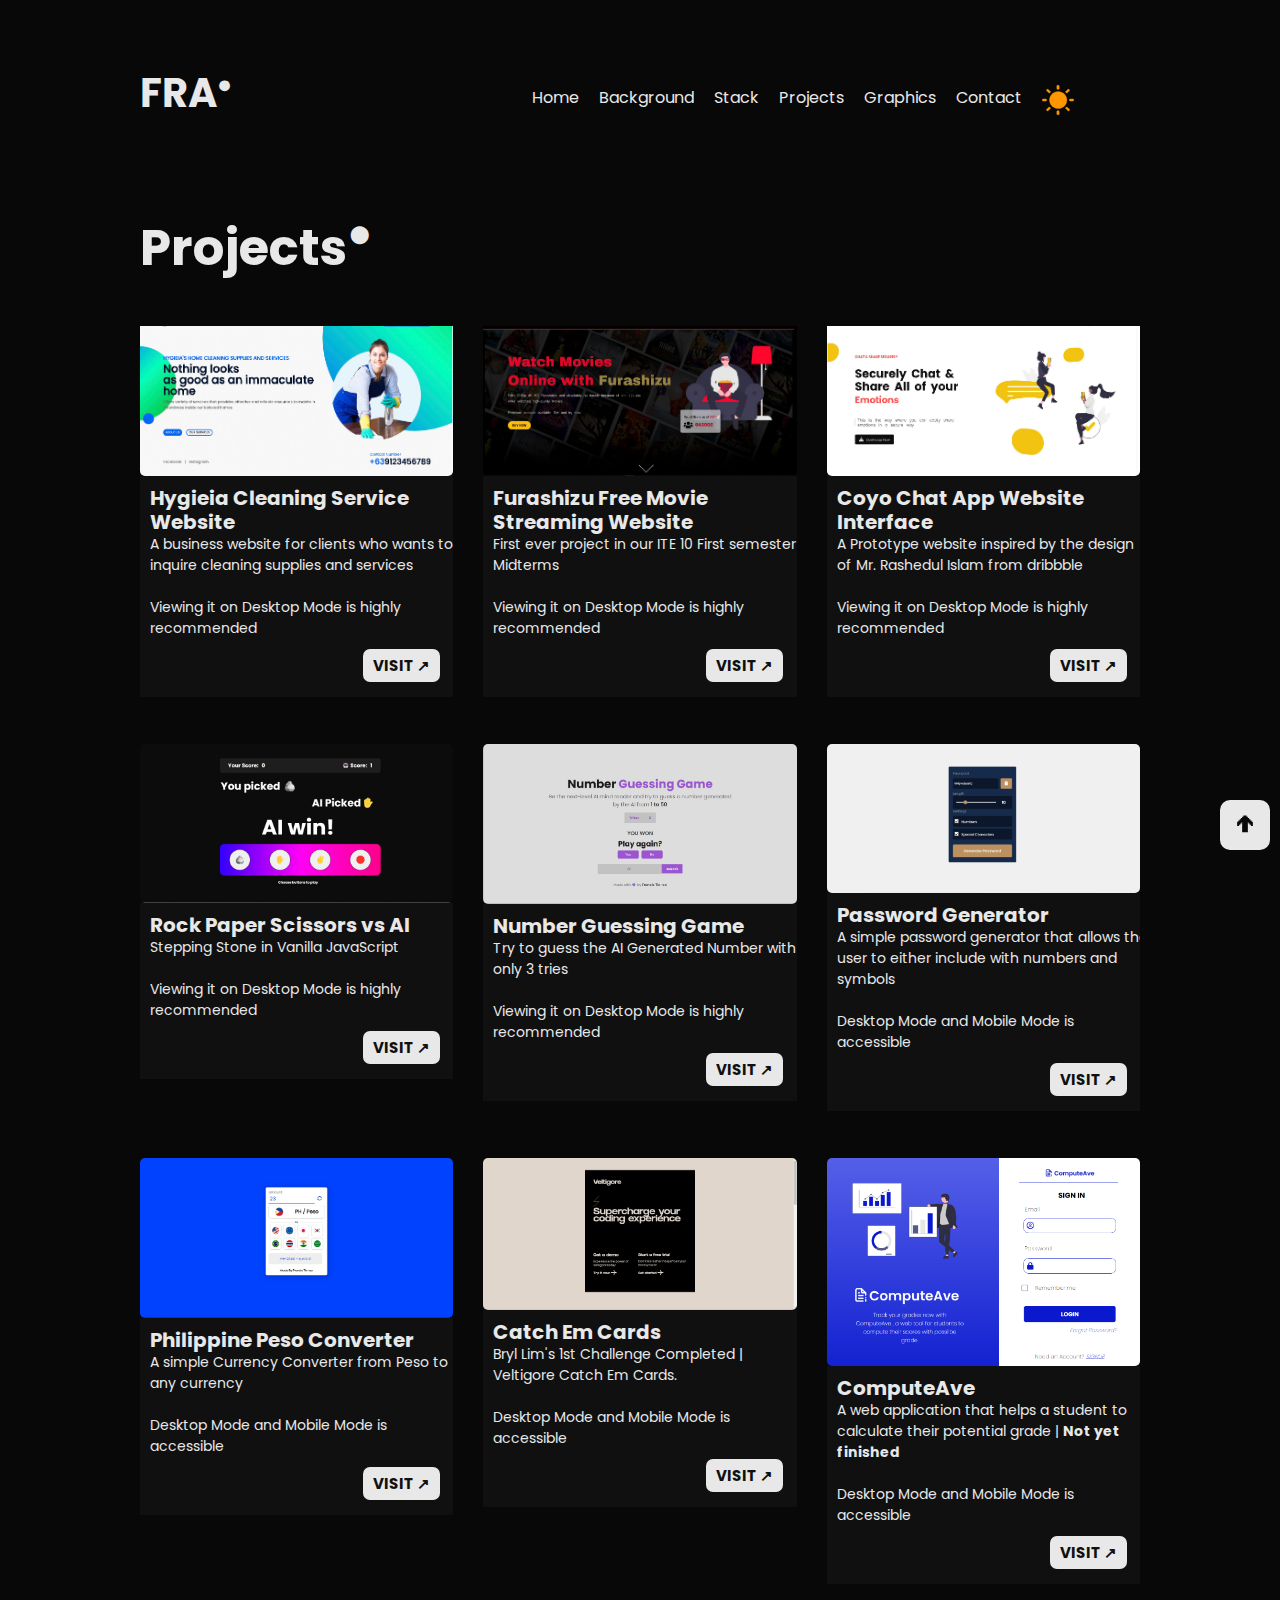
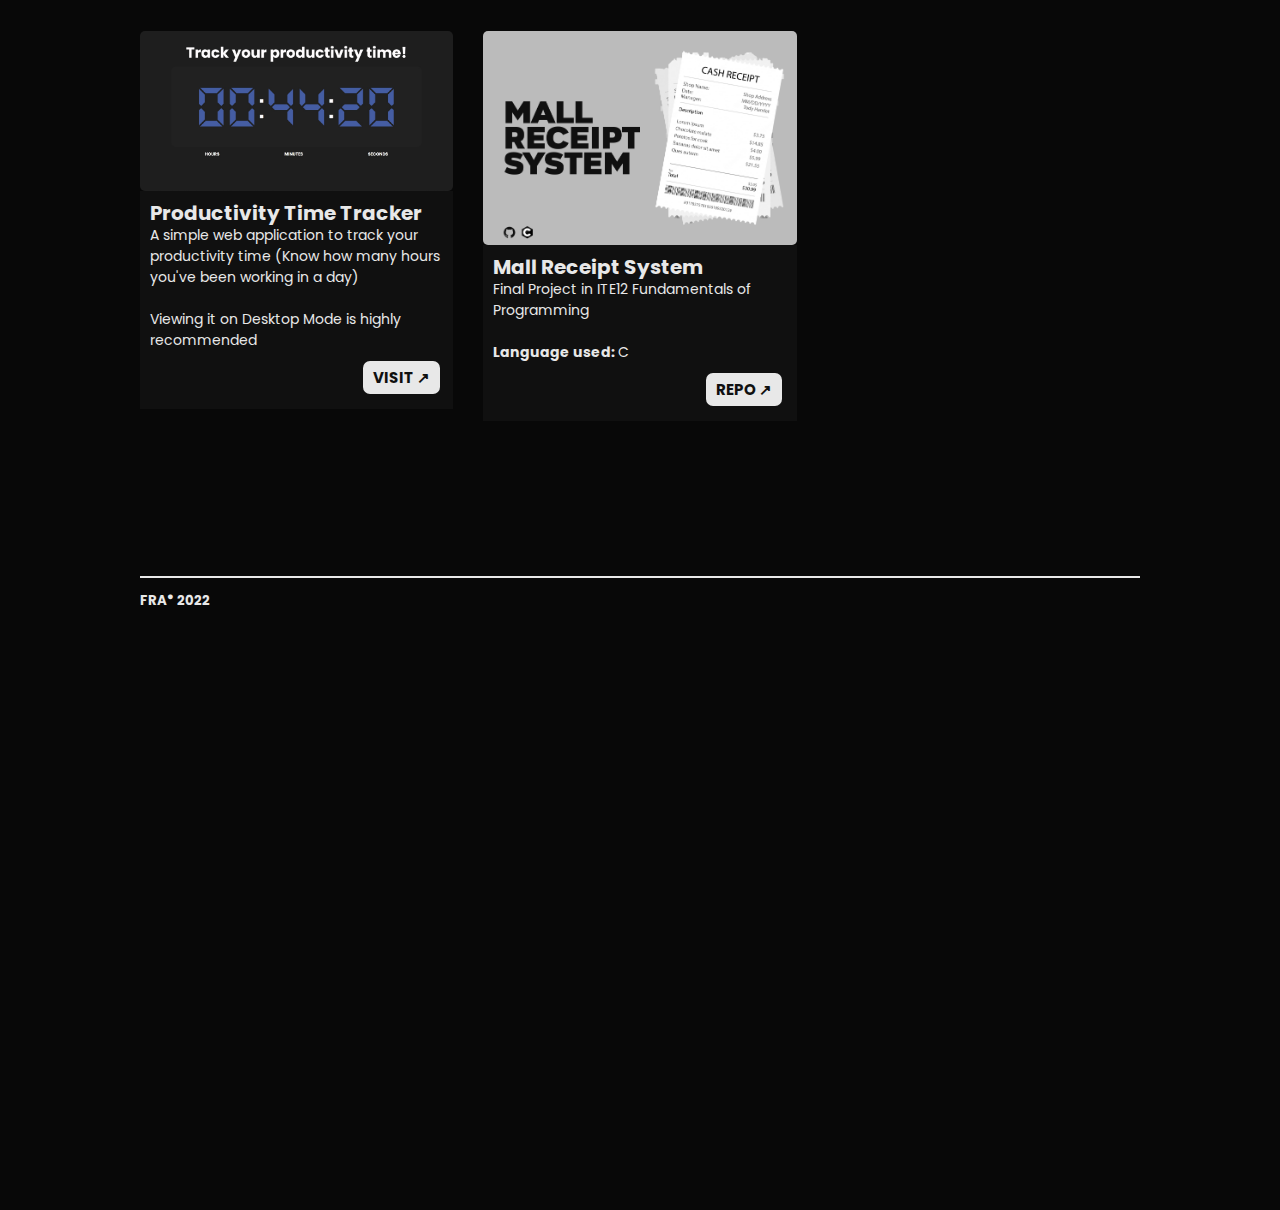
<file: projects.html>
<!DOCTYPE html>
<html lang="en">
<head>
    <meta charset="UTF-8">
    <meta http-equiv="X-UA-Compatible" content="IE=edge">
    <meta name="viewport" content="width=device-width, initial-scale=1.0">
    <link rel="stylesheet" href="projects.css">
    <title>Francis Tin-ao | Projects</title>
</head>
<body>
    <div id="preloader"></div>
    <section class="navbar" id="landing">
        <h1 class="hover-state"><a href="#landing">🡱</a></h1>
        <div class="container">
            <nav>
                <h1 class="logo">FRA<sup>●</sup></h1>
                
                <div class="menu">
                    <a class="is-active" href="index.html#landing">Home</a>
                    <a class="is-active" href="index.html#background">Background</a>
                    <a class="is-active" href="index.html#stack">Stack</a>
                    <a class="is-active" href="projects.html">Projects</a>
                    <a class="is-active" href="index.html#graphic">Graphics</a>
                    <a class="is-active" href="index.html#contact">Contact</a>
                    <img class="is-active" id="ld-mode" src="images/light.png">
                </div>

                <img class="is-active" id="mobileld-mode" src="images/light.png">
                <button class="hamburger">
                    <span></span>
                    <span></span>
                    <span></span>
                </button>
            </nav>
            <nav class="mobile-nav">
                    <a class="is-active" id="mobile-a" href="index.html#landing">Home</a>
                    <a class="is-active" id="mobile-a" href="index.html#background">Background</a>
                    <a class="is-active" id="mobile-a" href="index.html#stack">Stack</a>
                    <a class="is-active" id="mobile-a" href="projects.html">Projects</a>
                    <a class="is-active" id="mobile-a" href="index.html#graphic">Graphics</a>
                    <a class="is-active" id="mobile-a" href="index.html#contact">Contact</a>
            </nav>
        </section>
        <div class="projects">
            <div class="container">
                <h1>Projects<sup>●</sup></h1>
                <div class="project-grid">
                    <div class="project" data-aos="zoom-in-left">
                        <img src="images/hygieia.jpg">
                        <div class="proj-deets">
                            <h2>Hygieia Cleaning Service Website</h2>
                            <p>A business website for clients who wants to inquire cleaning supplies and services<br><br>Viewing it on Desktop Mode is highly recommended</p>
                            <a href="https://hygieia.netlify.app" target="_blank"><button class="btn">VISIT ↗</button></a>
                        </div>
                    </div>
                    <div class="project" data-aos="zoom-in-right">
                        <img src="images/furashizu.jpg">
                        <div class="proj-deets">
                            <h2>Furashizu Free Movie Streaming Website</h2>
                            <p>First ever project in our ITE 10 First semester Midterms<br><br>Viewing it on Desktop Mode is highly recommended</p>
                            <a href="https://furashizu-movie.netlify.app" target="_blank"><button class="btn">VISIT ↗</button></a>
                        </div>
                    </div>
                    <div class="project" data-aos="zoom-in-right">
                        <img src="images/coyo.jpg">
                        <div class="proj-deets">
                            <h2>Coyo Chat App Website Interface</h2>
                            <p>A Prototype website inspired by the design of Mr. Rashedul Islam from dribbble<br><br>Viewing it on Desktop Mode is highly recommended</p>
                            <a href="https://coyo.vercel.app" target="_blank"><button class="btn">VISIT ↗</button></a>
                         </div>
                    </div>
                    <div class="project" data-aos="zoom-in-left">
                        <img src="images/rps.jpg">
                        <div class="proj-deets">
                            <h2>Rock Paper Scissors vs AI</h2>
                            <p>Stepping Stone in Vanilla JavaScript <br><br>Viewing it on Desktop Mode is highly recommended</p>
                            <a href="https://rock-paper-scissors-vs-ai-game.vercel.app" target="_blank"><button class="btn">VISIT ↗</button></a>
                        </div>
                    </div>
                    <div class="project" data-aos="zoom-in-left">
                        <img src="images/number.jpg">
                        <div class="proj-deets">
                            <h2>Number Guessing Game</h2>
                            <p>Try to guess the AI Generated Number with only 3 tries<br><br>Viewing it on Desktop Mode is highly recommended</p>
                            <a href="https://number-guessing-game-three.vercel.app" target="_blank"><button class="btn">VISIT ↗</button></a>
                        </div>
                    </div>
                    <div class="project" data-aos="zoom-in-left">
                        <img src="images/pass.jpg">
                        <div class="proj-deets">
                            <h2>Password Generator</h2>
                            <p>A simple password generator that allows the user to either include with numbers and symbols<br><br>Desktop Mode and Mobile Mode is accessible</p>
                            <a href="https://simple-password-generator-mu.vercel.app/main.html" target="_blank"><button class="btn">VISIT ↗</button></a>
                        </div>
                    </div>
                    <div class="project" data-aos="zoom-in-right">
                        <img src="images/ph.jpg">
                        <div class="proj-deets">
                            <h2>Philippine Peso Converter</h2>
                            <p>A simple Currency Converter from Peso to any currency<br><br>Desktop Mode and Mobile Mode is accessible</p>
                            <a href="https://phil-peso-converter.netlify.app" target="_blank"><button class="btn">VISIT ↗</button></a>
                        </div>
                    </div>
                    <div class="project" data-aos="zoom-in-left">
                        <img src="images/veltigore.png">
                        <div class="proj-deets">
                            <h2>Catch Em Cards</h2>
                            <p>Bryl Lim's 1st Challenge Completed | Veltigore Catch Em Cards. <br><br>Desktop Mode and Mobile Mode is accessible</p>
                            <a href="https://veltigore-catch-em-cards-challenge.netlify.app/" target="_blank"><button class="btn">VISIT ↗</button></a>
                        </div>
                    </div>
                    <div class="project" data-aos="zoom-in-right">
                        <img src="images/compute_ave.png">
                        <div class="proj-deets">
                            <h2>ComputeAve</h2>
                            <p>A web application that helps a student to calculate their potential grade | <b>Not yet finished</b>
                                <br> <br> Desktop Mode and Mobile Mode is accessible</p>
                            <a href="https://francistinao.github.io/compute-ave/" target="_blank"><button class="btn">VISIT ↗</button></a>
                        </div>
                    </div>
                    <div class="project" data-aos="zoom-in-left">
                        <img src="images/time-tracker.jpg">
                        <div class="proj-deets">
                            <h2>Productivity Time Tracker</h2>
                            <p>A simple web application to track your productivity time (Know how many hours you've been working in a day)
                            <br><br>Viewing it on Desktop Mode is highly recommended</p>
                            <a href="https://productivity-time-tracker.vercel.app" target="_blank"><button class="btn">VISIT ↗</button></a>
                        </div>
                    </div>
                    <div class="project" data-aos="zoom-in-left">
                        <img src="images/receipt.png">
                        <div class="proj-deets">
                            <h2>Mall Receipt System</h2>
                            <p>Final Project in ITE12 Fundamentals of Programming
                            <br><br><strong>Language used: </strong> C</p>
                            <a href="https://github.com/francistinao/c-codes/blob/master/receipt.c" target="_blank"><button class="btn">REPO ↗</button></a>
                        </div>
                    </div>
            </div>
        </div>
        <div class="footer">
            <div class="container">
                <h5>FRA<sup>●</sup> 2022</h5>
            </div>
        </div>
</body>
<script src="script.js"></script>
<script>
    var loader = document.getElementById("preloader");

    window.addEventListener("load", function() {
        loader.style.display  = "none";
    })
</script>
</html>
</file>
<file: projects.css>
/* Imports */

/* Poppins Regular  font-weight:400*/
@import url('https://fonts.googleapis.com/css2?family=Poppins&display=swap');

/* Poppins Medium font-weight: 500 */
@import url('https://fonts.googleapis.com/css2?family=Poppins:wght@500&display=swap');

/* Poppins Bold font-weight: 700 */
@import url('https://fonts.googleapis.com/css2?family=Poppins:wght@700&display=swap'); 

/* Heebo font-weight: 700 */
@import url('https://fonts.googleapis.com/css2?family=Heebo:wght@700&display=swap');

/* Roots */

:root {
    /* Light Mode */
    --clr-primary:rgb(232, 232, 232);
    --clr-dark:#0B0B0B; 
    --clr-semi-dark: #101010;
    --clr-light: #888888;
    --clr-very-dark: rgb(8, 8, 8);

    /* Font Size */
    --head:50px;
    --subhead: 25px;
    --paragraph: 20px;

    /* Font weights */
    --bold: 700;
    --regular: 400;
    --medium: 500;    
}


* {
    font-family: 'Poppins',sans-serif;
    margin: 0;
    padding: 0;
    scroll-behavior: smooth;
    overflow-x: hidden;
}

.dark-theme {
    --clr-primary:#0B0B0B;
    --clr-dark:rgb(214, 214, 214);
    --clr-semi-dark: #bcbcbc;
    --clr-light: #101010;
    --clr-very-dark: rgb(255, 255, 255);
}

body {
    color:#ffffff;
    cursor: pointer;
}

body::-webkit-scrollbar {
    width: 4px;
    height: 4px;
    border: 1px solid transparent;        
    cursor: grab;  
}

body::-webkit-scrollbar-track {
    border-radius:30px;
    background-color: var(--clr-dark);
}

body::-webkit-scrollbar-thumb {
    background-color: var(--clr-light);  
    border-radius: 30px;   
}

 #preloader {
    background:#000 url(images/loader.gif) no-repeat center center;
    background-size: 100%; 
    height:100vh;
    width:100%;
    position: fixed;
    z-index:100;
}

.container {
    max-width: 250px;
    margin:0 auto;
}

.navbar {
    background-color: var(--clr-very-dark);
    position: relative;
    z-index: 100;
}

.hover-state {
    position:fixed;
    right:10px;
    bottom:50px;
    font-size:20px;
    background-color:var(--clr-primary);
    border-radius:10px;
    padding:10px 15px;
    display: none;
}

.hover-state a {
    text-decoration: none;
    color:var(--clr-very-dark);
}

nav {
    width:100%;
    display: flex;
    align-items:center;
    justify-content: space-between;
    padding: 50px 0;
    z-index: 99;
} 

nav h1 {
    font-family: 'Poppins', sans-serif;
    font-size:20px;
    line-height: 29px;
    font-weight: 700;
    color:var(--clr-primary);
}

nav sup {
    color:var(--clr-primary);
    font-size: 25px;
}

#mobileld-mode {
    margin: 0;
    cursor: pointer;
}

.hamburger {
    display: block;
    position: relative;
    margin-top:5px;
    margin-right: 15px;
    right:21%;
    z-index: 99;
    user-select: none;
    background: transparent;
    appearance: none;
    border: none;
    outline: none;
    background: none;
    cursor: pointer;
    padding:5px;
}

.hamburger span {
    display: block;
    height:4px;
    width:33px;
    margin-bottom:5px;
    position: relative;

    background-color: var(--clr-primary);
    border-radius:6px;
    z-index: 99;

    transform-origin: 0 0;

    transition: 0.4s;
}

.hamburger:hover span:nth-child(2) {
    transform: translateX(10px);
    background-color:var(--clr-primary);
}

.hamburger.is-active span:nth-child(1) {
    transform: translate(0px, -2px) rotate(45deg);
}

.hamburger.is-active span:nth-child(2) {
    opacity: 0;
    transform: translateX(50px);
}

.hamburger.is-active span:nth-child(3){
    transform: translate(-3px, 3px) rotate(-45deg);
}

.hamburger.is-active:hover span {
    background-color:var(--clr-primary);
    z-index:99;
}

.menu {
    display: none;
}

.mobile-nav {
    display: block;
    position: fixed;
    top: 0;
    right: 0;
    left:100%;
    height:100vh;
    z-index: 50;
    background-color: var(--clr-very-dark);
    padding-top:120px;
    transition:0.4s;
}

.mobile-nav.is-active {
    left:0;
}

.mobile-nav a{
    margin-top:20px;
    display: block;
    text-align:center;
    color:var(--clr-primary);
    font-size:30px;
    font-weight:700;
    text-decoration: none;
}

.welcome-section {
    margin-top:50%;
    padding:10px 0;
} 

.projects {
    width: 100vw;
    height: 500vh;
    background-color:var(--clr-very-dark);
}

.projects h1 {
    margin-top: 120px;
    color: var(--clr-primary);
}

.project-grid {
    display: flex;
    flex-direction: column;
}

.project {
    margin-top: 30px;
}

.project {
    display: flex;
    flex-direction: column;
    margin:27px 0;
}

.project img {
    width:100%;
    border-radius:5px;
}

.proj-deets {
    background-color: var(--clr-semi-dark);
    /* padding:0 10px; */
}

.proj-deets > * {
    padding: 0 10px;
}

.project h2 {
    padding-top:10px;
    font-size:20px;
    line-height:24px;
    overflow:hidden;
    color:var(--clr-primary);
}

.project p {
    color: var(--clr-primary);
    font-size:14px;
    width:100%;
    margin-bottom:10px;
}

.btn {
    margin-bottom:15px;
    font-size:15px;
    font-weight:700;
    border: none;
    background-color: var(--clr-primary);
    padding:5px 10px;
    color:var(--clr-semi-dark);
    border-radius:7px;
    cursor: pointer;
    position: relative;
    left:63%;
}

.btn:hover {
    opacity:0.7;
    transition:0.2s
}

.footer {
    width:100%;
    margin-top:50%;
}

.footer h5 {
    color:var(--clr-primary);
    padding:10px 0px;
    border-top:2px solid var(--clr-primary);
}

@media all and (min-width: 768px) {
    .container {
        max-width:720px;
    }

    #mobileld-mode {
        position:relative;
        left: 27%;
    }

    .hamburger {
        right:10%;
    }

    .projects {
        height: 380vh;
    }

    .projects h1 {
        font-size: 50px;
        margin-bottom: 40px;
    }

    .project-grid {
        display: grid;
        grid-template-columns: repeat(2, 1fr);
        gap: 20px;
    }

    .project {
        margin-top: -10px;
    }

    
    .footer {
        height: 10vh;
        width:100%;
        margin-top:10%;
    }
}

@media all and (min-width: 1180px) {
    #preloader {
        background-size:90%;
    }
    
    #mobileld-mode {
        display: none;
    }

    .container {
        max-width: 1000px;
    }

    .hover-state {
        display: block;
    }

    .logo {
        height: 100px;
        font-size: 40px;
        position: relative;
        top: 20px;
    }

    nav {
        width: 100%;
        display: flex;
        gap: 30%;
    }

    .hamburger {
        display: none;
    }

    .menu {
        width:100%;
        display: flex;
        flex: 1 1 0%;
        gap:20px;
    }

    .menu img {
        position: relative;
        bottom: .5px;
    }

    #dark{
        width: 40px;
        position: relative;
        bottom: 4px;
    }

    .menu a {
        color:var(--clr-primary);
        text-decoration: none;
    }
    
    .menu a:hover {
        color:var(--clr-light);
        transition:0.2s;
    }

    .mobile-nav {
        display: none;
    }

    .mobile-nav a {
        color:var(--clr-primary);
    }

    .projects {
        height: 290vh;
        overflow-y: hidden;
    }

    .projects h1 {
        margin-top: 1px;
    }

    .project-grid {
        grid-template-columns: repeat(3,1fr);
        gap: 30px;   
    }

    .btn {
        position: relative;
        left: 68%;
    }

    .footer {
        height: 50vh;
        width:100%;
    }
    
    .footer h5 {
        color:var(--clr-primary);
        padding:10px 0px;
        border-top:2px solid var(--clr-primary);
    }
}
</file>
